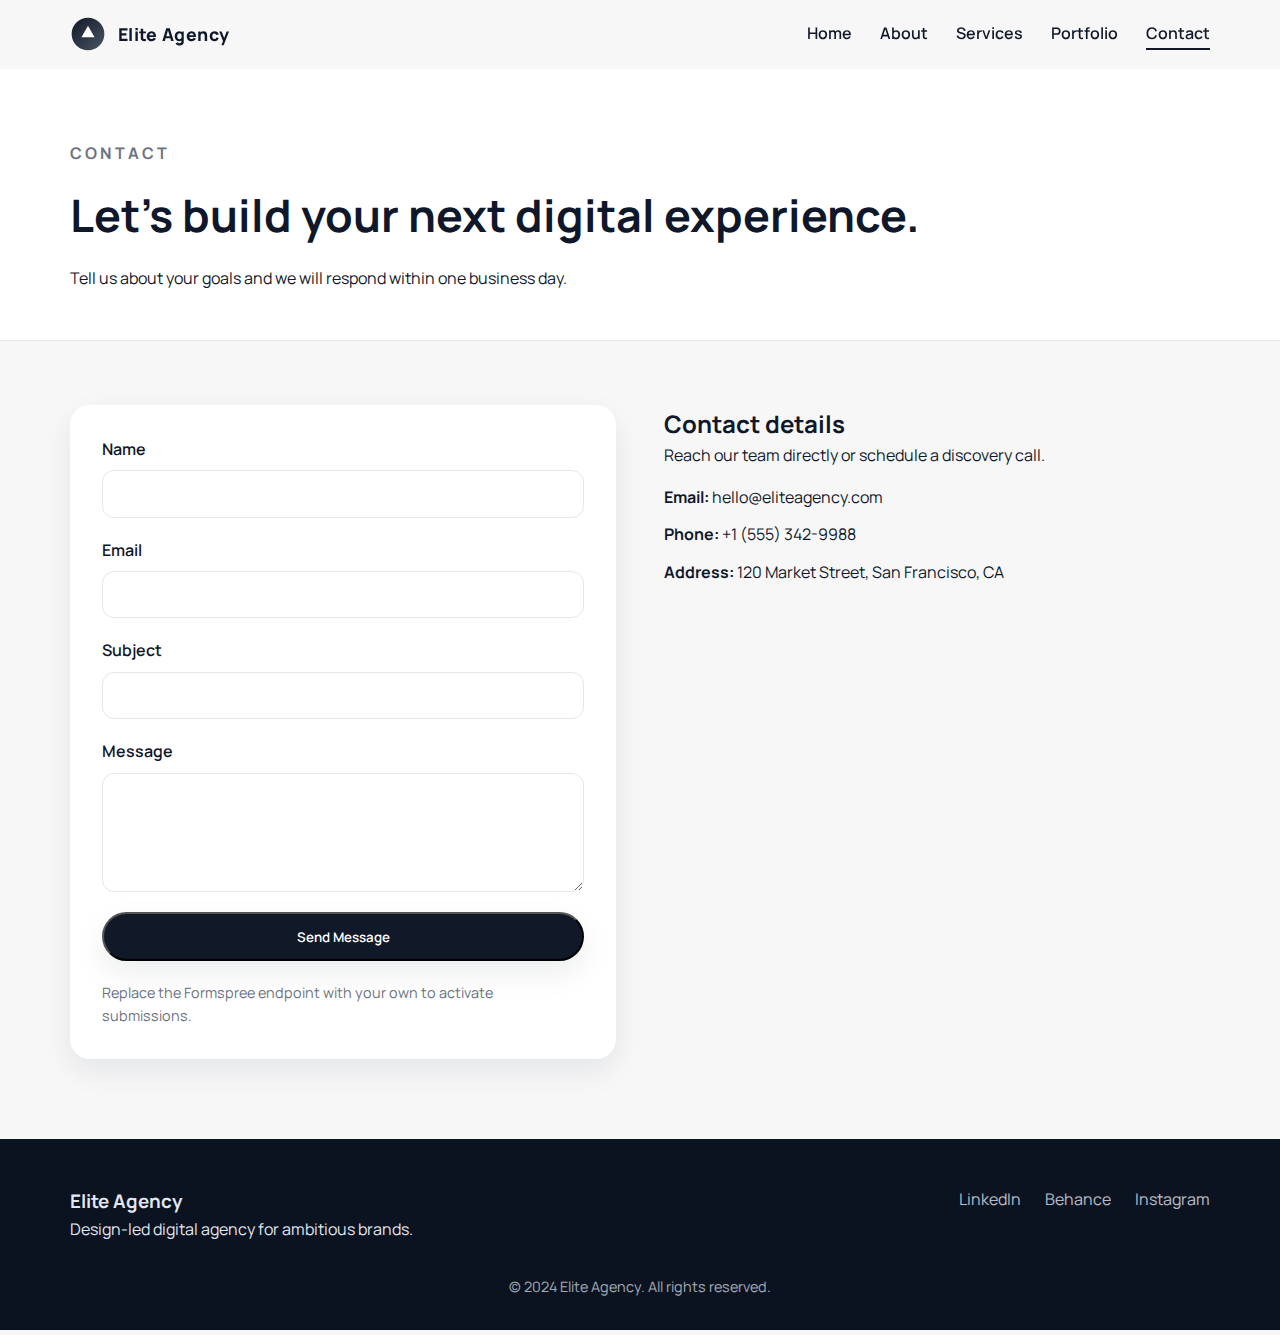
<file: contact.html>
<!DOCTYPE html>
<html lang="en">
<head>
  <meta charset="UTF-8" />
  <meta name="viewport" content="width=device-width, initial-scale=1.0" />
  <title>Contact Elite Agency | Start Your Project</title>
  <meta name="description" content="Contact Elite Agency to start your next digital project. Share your goals and we will respond within one business day." />
  <link rel="preconnect" href="https://fonts.googleapis.com" />
  <link rel="preconnect" href="https://fonts.gstatic.com" crossorigin />
  <link href="https://fonts.googleapis.com/css2?family=Manrope:wght@300;400;500;600;700;800&display=swap" rel="stylesheet" />
  <link rel="stylesheet" href="assets/css/style.css" />
</head>
<body>
  <header class="site-header" data-header>
    <nav class="navbar container" aria-label="Primary">
      <a class="logo" href="index.html" aria-label="Elite Agency">
        <svg class="logo__mark" viewBox="0 0 44 44" role="img" aria-hidden="true">
          <defs>
            <linearGradient id="elite-gradient" x1="0" y1="0" x2="1" y2="1">
              <stop offset="0%" stop-color="#111827" />
              <stop offset="100%" stop-color="#4b5563" />
            </linearGradient>
          </defs>
          <circle cx="22" cy="22" r="20" fill="url(#elite-gradient)" />
          <path d="M14 26l8-14 8 14H14z" fill="#fff" />
        </svg>
        <span>Elite Agency</span>
      </a>
      <button class="nav-toggle" type="button" aria-expanded="false" aria-controls="primary-menu">
        <span class="sr-only">Toggle navigation</span>
        <span class="nav-toggle__bar"></span>
        <span class="nav-toggle__bar"></span>
        <span class="nav-toggle__bar"></span>
      </button>
      <ul class="nav-links" id="primary-menu">
        <li><a href="index.html">Home</a></li>
        <li><a href="about.html">About</a></li>
        <li><a href="services.html">Services</a></li>
        <li><a href="portfolio.html">Portfolio</a></li>
        <li><a href="contact.html" class="is-active">Contact</a></li>
      </ul>
    </nav>
  </header>

  <main>
    <section class="page-hero">
      <div class="container page-hero__content animate-on-scroll">
        <p class="eyebrow">Contact</p>
        <h1>Let’s build your next digital experience.</h1>
        <p>Tell us about your goals and we will respond within one business day.</p>
      </div>
    </section>

    <section class="contact-section">
      <div class="container contact-grid">
        <form class="contact-form animate-on-scroll" action="https://formspree.io/f/your-form-id" method="POST">
          <label>
            Name
            <input type="text" name="name" required />
          </label>
          <label>
            Email
            <input type="email" name="email" required />
          </label>
          <label>
            Subject
            <input type="text" name="subject" required />
          </label>
          <label>
            Message
            <textarea name="message" rows="5" required></textarea>
          </label>
          <button class="button button--primary" type="submit">Send Message</button>
          <p class="form-note">Replace the Formspree endpoint with your own to activate submissions.</p>
        </form>
        <div class="contact-info animate-on-scroll">
          <h2>Contact details</h2>
          <p>Reach our team directly or schedule a discovery call.</p>
          <ul>
            <li><strong>Email:</strong> hello@eliteagency.com</li>
            <li><strong>Phone:</strong> +1 (555) 342-9988</li>
            <li><strong>Address:</strong> 120 Market Street, San Francisco, CA</li>
          </ul>
        </div>
      </div>
    </section>
  </main>

  <footer class="site-footer">
    <div class="container footer__content">
      <div>
        <h3>Elite Agency</h3>
        <p>Design-led digital agency for ambitious brands.</p>
      </div>
      <div class="footer__links">
        <a href="https://www.linkedin.com" target="_blank" rel="noreferrer">LinkedIn</a>
        <a href="https://www.behance.net" target="_blank" rel="noreferrer">Behance</a>
        <a href="https://www.instagram.com" target="_blank" rel="noreferrer">Instagram</a>
      </div>
    </div>
    <p class="footer__copyright">© 2024 Elite Agency. All rights reserved.</p>
  </footer>

  <script src="assets/js/main.js"></script>
</body>
</html>
</file>
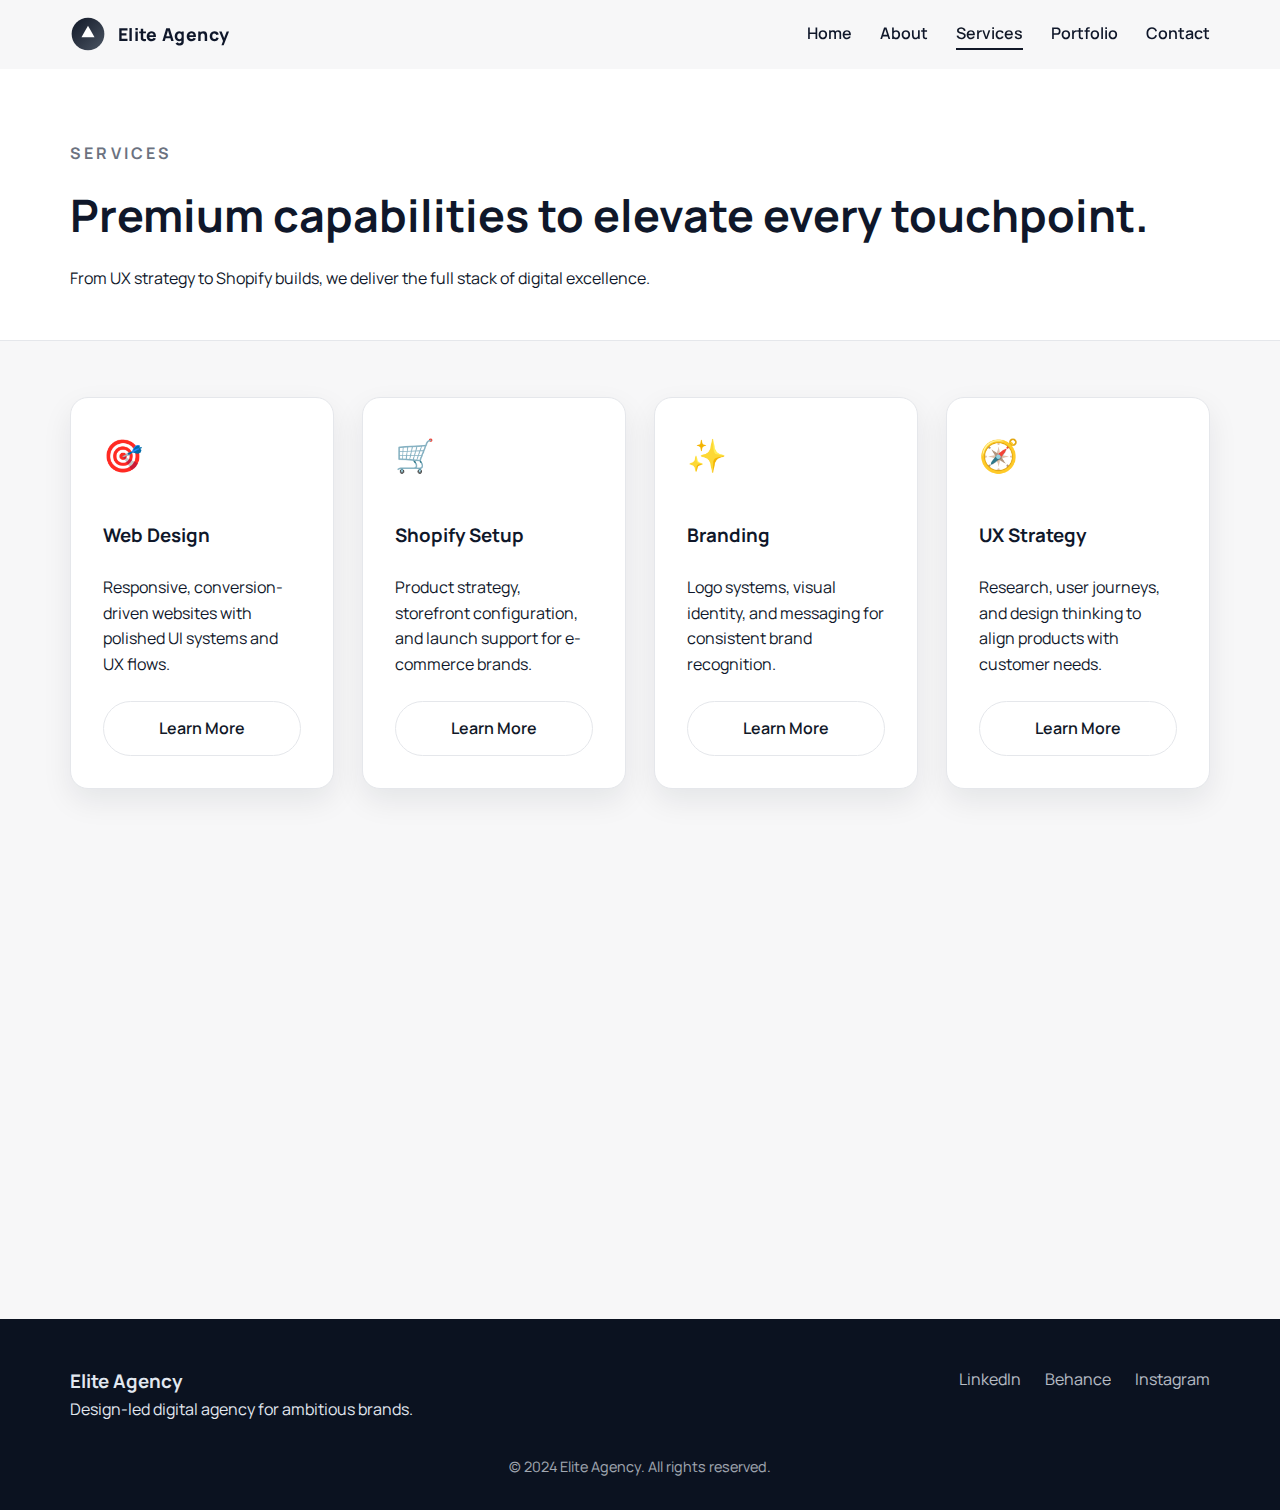
<file: services.html>
<!DOCTYPE html>
<html lang="en">
<head>
  <meta charset="UTF-8" />
  <meta name="viewport" content="width=device-width, initial-scale=1.0" />
  <title>Elite Agency Services | Web, Shopify, Branding</title>
  <meta name="description" content="Explore Elite Agency services including web design, Shopify setup, branding, UX strategy, and content systems." />
  <link rel="preconnect" href="https://fonts.googleapis.com" />
  <link rel="preconnect" href="https://fonts.gstatic.com" crossorigin />
  <link href="https://fonts.googleapis.com/css2?family=Manrope:wght@300;400;500;600;700;800&display=swap" rel="stylesheet" />
  <link rel="stylesheet" href="assets/css/style.css" />
</head>
<body>
  <header class="site-header" data-header>
    <nav class="navbar container" aria-label="Primary">
      <a class="logo" href="index.html" aria-label="Elite Agency">
        <svg class="logo__mark" viewBox="0 0 44 44" role="img" aria-hidden="true">
          <defs>
            <linearGradient id="elite-gradient" x1="0" y1="0" x2="1" y2="1">
              <stop offset="0%" stop-color="#111827" />
              <stop offset="100%" stop-color="#4b5563" />
            </linearGradient>
          </defs>
          <circle cx="22" cy="22" r="20" fill="url(#elite-gradient)" />
          <path d="M14 26l8-14 8 14H14z" fill="#fff" />
        </svg>
        <span>Elite Agency</span>
      </a>
      <button class="nav-toggle" type="button" aria-expanded="false" aria-controls="primary-menu">
        <span class="sr-only">Toggle navigation</span>
        <span class="nav-toggle__bar"></span>
        <span class="nav-toggle__bar"></span>
        <span class="nav-toggle__bar"></span>
      </button>
      <ul class="nav-links" id="primary-menu">
        <li><a href="index.html">Home</a></li>
        <li><a href="about.html">About</a></li>
        <li><a href="services.html" class="is-active">Services</a></li>
        <li><a href="portfolio.html">Portfolio</a></li>
        <li><a href="contact.html">Contact</a></li>
      </ul>
    </nav>
  </header>

  <main>
    <section class="page-hero">
      <div class="container page-hero__content animate-on-scroll">
        <p class="eyebrow">Services</p>
        <h1>Premium capabilities to elevate every touchpoint.</h1>
        <p>From UX strategy to Shopify builds, we deliver the full stack of digital excellence.</p>
      </div>
    </section>

    <section class="services-list">
      <div class="container">
        <div class="card-grid services-grid">
          <article class="card service-card animate-on-scroll">
            <div class="card__icon">🎯</div>
            <h3>Web Design</h3>
            <p>Responsive, conversion-driven websites with polished UI systems and UX flows.</p>
            <a class="button button--ghost" href="contact.html">Learn More</a>
          </article>
          <article class="card service-card animate-on-scroll">
            <div class="card__icon">🛒</div>
            <h3>Shopify Setup</h3>
            <p>Product strategy, storefront configuration, and launch support for e-commerce brands.</p>
            <a class="button button--ghost" href="contact.html">Learn More</a>
          </article>
          <article class="card service-card animate-on-scroll">
            <div class="card__icon">✨</div>
            <h3>Branding</h3>
            <p>Logo systems, visual identity, and messaging for consistent brand recognition.</p>
            <a class="button button--ghost" href="contact.html">Learn More</a>
          </article>
          <article class="card service-card animate-on-scroll">
            <div class="card__icon">🧭</div>
            <h3>UX Strategy</h3>
            <p>Research, user journeys, and design thinking to align products with customer needs.</p>
            <a class="button button--ghost" href="contact.html">Learn More</a>
          </article>
          <article class="card service-card animate-on-scroll">
            <div class="card__icon">📈</div>
            <h3>Conversion Optimization</h3>
            <p>Analytics-driven improvements to increase sign-ups, sales, and retention.</p>
            <a class="button button--ghost" href="contact.html">Learn More</a>
          </article>
          <article class="card service-card animate-on-scroll">
            <div class="card__icon">📝</div>
            <h3>Content Systems</h3>
            <p>Messaging frameworks, UI copy, and content design that resonates.</p>
            <a class="button button--ghost" href="contact.html">Learn More</a>
          </article>
        </div>
      </div>
    </section>
  </main>

  <footer class="site-footer">
    <div class="container footer__content">
      <div>
        <h3>Elite Agency</h3>
        <p>Design-led digital agency for ambitious brands.</p>
      </div>
      <div class="footer__links">
        <a href="https://www.linkedin.com" target="_blank" rel="noreferrer">LinkedIn</a>
        <a href="https://www.behance.net" target="_blank" rel="noreferrer">Behance</a>
        <a href="https://www.instagram.com" target="_blank" rel="noreferrer">Instagram</a>
      </div>
    </div>
    <p class="footer__copyright">© 2024 Elite Agency. All rights reserved.</p>
  </footer>

  <script src="assets/js/main.js"></script>
</body>
</html>
</file>
<file: assets/css/style.css>
:root {
  color-scheme: light;
  --bg: #f7f7f8;
  --surface: #ffffff;
  --text: #0f172a;
  --muted: #6b7280;
  --accent: #111827;
  --accent-soft: #1f2937;
  --border: #e5e7eb;
  --shadow: 0 24px 60px rgba(15, 23, 42, 0.1);
  --shadow-soft: 0 12px 30px rgba(15, 23, 42, 0.08);
}

* {
  box-sizing: border-box;
  margin: 0;
  padding: 0;
}

body {
  font-family: "Manrope", system-ui, sans-serif;
  background: var(--bg);
  color: var(--text);
  line-height: 1.6;
  scroll-behavior: smooth;
}

img {
  max-width: 100%;
  display: block;
}

a {
  text-decoration: none;
  color: inherit;
}

button {
  font-family: inherit;
}

.container {
  width: min(1140px, 92%);
  margin: 0 auto;
}

.sr-only {
  position: absolute;
  width: 1px;
  height: 1px;
  padding: 0;
  margin: -1px;
  overflow: hidden;
  clip: rect(0, 0, 0, 0);
  border: 0;
}

.site-header {
  position: sticky;
  top: 0;
  z-index: 20;
  background: rgba(247, 247, 248, 0.95);
  border-bottom: 1px solid transparent;
  transition: box-shadow 0.3s ease, border-color 0.3s ease, background 0.3s ease;
}

.site-header.is-scrolled {
  background: rgba(255, 255, 255, 0.98);
  border-color: var(--border);
  box-shadow: var(--shadow-soft);
}

.navbar {
  display: flex;
  align-items: center;
  justify-content: space-between;
  padding: 1rem 0;
  gap: 1rem;
}

.logo {
  display: inline-flex;
  align-items: center;
  gap: 0.75rem;
  font-weight: 800;
  font-size: 1.1rem;
  letter-spacing: 0.02em;
}

.logo__mark {
  width: 36px;
  height: 36px;
}

.nav-links {
  display: flex;
  gap: 1.75rem;
  list-style: none;
  font-weight: 600;
}

.nav-links a {
  position: relative;
  padding-bottom: 0.35rem;
  transition: color 0.3s ease;
}

.nav-links a::after {
  content: "";
  position: absolute;
  left: 0;
  bottom: 0;
  width: 0;
  height: 2px;
  background: var(--accent);
  transition: width 0.3s ease;
}

.nav-links a:hover,
.nav-links a.is-active {
  color: var(--accent);
}

.nav-links a:hover::after,
.nav-links a.is-active::after {
  width: 100%;
}

.nav-toggle {
  display: none;
  border: none;
  background: transparent;
  cursor: pointer;
}

.nav-toggle__bar {
  display: block;
  width: 24px;
  height: 2px;
  background: var(--text);
  margin: 5px 0;
  transition: transform 0.3s ease, opacity 0.3s ease;
}

.hero {
  background: var(--surface);
  padding: 5rem 0 4rem;
}

.hero__grid {
  display: grid;
  gap: 3rem;
  align-items: center;
  grid-template-columns: repeat(auto-fit, minmax(260px, 1fr));
}

.hero__logo {
  display: inline-flex;
  align-items: center;
  gap: 1rem;
  font-weight: 700;
  margin-bottom: 1.5rem;
}

.hero__logo svg {
  width: 56px;
  height: 56px;
}

.hero h1 {
  font-size: clamp(2.4rem, 4vw, 3.6rem);
  margin-bottom: 1rem;
}

.hero__subtitle {
  color: var(--muted);
  margin-bottom: 2rem;
}

.hero__actions {
  display: flex;
  flex-wrap: wrap;
  gap: 1rem;
}

.hero__panel {
  display: grid;
  gap: 1.5rem;
}

.hero__card {
  background: var(--bg);
  border: 1px solid var(--border);
  border-radius: 20px;
  padding: 2rem;
  box-shadow: var(--shadow-soft);
}

.hero__label {
  text-transform: uppercase;
  letter-spacing: 0.2em;
  font-size: 0.75rem;
  color: var(--muted);
  margin-bottom: 0.5rem;
}

.eyebrow {
  text-transform: uppercase;
  font-weight: 700;
  letter-spacing: 0.2em;
  color: var(--muted);
  margin-bottom: 0.75rem;
}

.section-heading {
  margin-bottom: 2rem;
}

.section-heading h2 {
  font-size: clamp(2rem, 3vw, 2.6rem);
  margin-bottom: 0.5rem;
}

.section-heading p {
  color: var(--muted);
}

.page-hero {
  padding: 4.5rem 0 3rem;
  background: var(--surface);
  border-bottom: 1px solid var(--border);
}

.page-hero__content h1 {
  font-size: clamp(2.2rem, 3.5vw, 3.2rem);
  margin-bottom: 1rem;
}

.card-grid {
  display: grid;
  gap: 1.75rem;
  grid-template-columns: repeat(auto-fit, minmax(240px, 1fr));
}

.card {
  background: var(--surface);
  border-radius: 18px;
  border: 1px solid var(--border);
  padding: 2rem;
  box-shadow: var(--shadow-soft);
  transition: transform 0.3s ease, box-shadow 0.3s ease;
}

.card:hover {
  transform: translateY(-6px);
  box-shadow: var(--shadow);
}

.card__icon {
  font-size: 2rem;
  margin-bottom: 1rem;
}

.card--media {
  padding: 0;
  overflow: hidden;
}

.card__media img {
  height: 220px;
  width: 100%;
  object-fit: cover;
  transition: transform 0.4s ease;
}

.card--media:hover img {
  transform: scale(1.05);
}

.card__content {
  padding: 1.5rem;
}

.services {
  padding: 4rem 0;
  background: var(--bg);
}

.services-list {
  padding: 3.5rem 0 5rem;
}

.services-grid .card {
  display: grid;
  gap: 1.5rem;
}

.service-card .button {
  align-self: flex-start;
}

.portfolio {
  padding: 4rem 0;
}

.portfolio-card__button {
  background: transparent;
  border: none;
  text-align: left;
  cursor: pointer;
  width: 100%;
}

.cta {
  padding: 4rem 0;
  background: var(--accent);
  color: #fff;
}

.cta__content {
  display: flex;
  flex-wrap: wrap;
  align-items: center;
  justify-content: space-between;
  gap: 2rem;
}

.split-section {
  padding: 4rem 0;
}

.split-section__grid {
  display: grid;
  gap: 2.5rem;
  align-items: center;
  grid-template-columns: repeat(auto-fit, minmax(260px, 1fr));
}

.split-section__media img {
  border-radius: 20px;
  box-shadow: var(--shadow);
}

.split-section--reverse .split-section__grid {
  grid-template-areas: "media text";
}

.value-list {
  margin-top: 1.5rem;
  display: grid;
  gap: 0.75rem;
  color: var(--muted);
}

.contact-section {
  padding: 4rem 0 5rem;
}

.contact-grid {
  display: grid;
  gap: 3rem;
  grid-template-columns: repeat(auto-fit, minmax(260px, 1fr));
  align-items: start;
}

.contact-form {
  display: grid;
  gap: 1.25rem;
  background: var(--surface);
  padding: 2rem;
  border-radius: 20px;
  box-shadow: var(--shadow-soft);
}

.contact-form label {
  display: grid;
  gap: 0.5rem;
  font-weight: 600;
}

.contact-form input,
.contact-form textarea {
  border-radius: 12px;
  border: 1px solid var(--border);
  padding: 0.85rem 1rem;
  font-size: 1rem;
}

.contact-info ul {
  list-style: none;
  display: grid;
  gap: 0.75rem;
  margin-top: 1rem;
}

.form-note {
  font-size: 0.9rem;
  color: var(--muted);
}

.modal {
  position: fixed;
  inset: 0;
  display: flex;
  align-items: center;
  justify-content: center;
  background: rgba(15, 23, 42, 0.6);
  opacity: 0;
  pointer-events: none;
  transition: opacity 0.3s ease;
  padding: 1.5rem;
  z-index: 30;
}

.modal.is-open {
  opacity: 1;
  pointer-events: auto;
}

.modal__content {
  background: var(--surface);
  padding: 2rem;
  border-radius: 18px;
  width: min(520px, 100%);
  position: relative;
  box-shadow: var(--shadow);
}

.modal__close {
  position: absolute;
  top: 1rem;
  right: 1rem;
  background: transparent;
  border: none;
  font-size: 1.5rem;
  cursor: pointer;
}

.button {
  display: inline-flex;
  align-items: center;
  justify-content: center;
  padding: 0.85rem 1.8rem;
  border-radius: 999px;
  font-weight: 600;
  transition: transform 0.3s ease, box-shadow 0.3s ease, background 0.3s ease, color 0.3s ease;
}

.button--primary {
  background: var(--accent);
  color: #fff;
  box-shadow: var(--shadow-soft);
}

.button--primary:hover {
  transform: translateY(-2px);
  box-shadow: var(--shadow);
}

.button--ghost {
  border: 1px solid var(--border);
  color: var(--accent);
  background: transparent;
}

.button--ghost:hover {
  background: var(--accent);
  color: #fff;
}

.button--light {
  background: #fff;
  color: var(--accent);
}

.site-footer {
  padding: 3rem 0 2rem;
  background: #0b1220;
  color: #e2e8f0;
}

.footer__content {
  display: flex;
  flex-wrap: wrap;
  gap: 2rem;
  justify-content: space-between;
  margin-bottom: 2rem;
}

.footer__links {
  display: flex;
  gap: 1.5rem;
  flex-wrap: wrap;
}

.footer__links a {
  color: #e2e8f0;
  opacity: 0.8;
  transition: opacity 0.3s ease;
}

.footer__links a:hover {
  opacity: 1;
}

.footer__copyright {
  text-align: center;
  font-size: 0.9rem;
  opacity: 0.7;
}

.animate-on-scroll {
  opacity: 0;
  transform: translateY(20px);
  transition: opacity 0.7s ease, transform 0.7s ease;
}

.animate-on-scroll.in-view {
  opacity: 1;
  transform: translateY(0);
}

@media (max-width: 900px) {
  .nav-links {
    position: absolute;
    top: 72px;
    right: 4%;
    background: var(--surface);
    border: 1px solid var(--border);
    border-radius: 16px;
    padding: 1rem 1.5rem;
    flex-direction: column;
    gap: 1rem;
    box-shadow: var(--shadow-soft);
    transform: translateY(-10px);
    opacity: 0;
    pointer-events: none;
    transition: opacity 0.3s ease, transform 0.3s ease;
  }

  .nav-links.is-open {
    opacity: 1;
    pointer-events: auto;
    transform: translateY(0);
  }

  .nav-toggle {
    display: block;
  }

  .cta__content {
    flex-direction: column;
    align-items: flex-start;
  }
}

@media (max-width: 700px) {
  .hero {
    padding-top: 4rem;
  }

  .hero__panel {
    order: -1;
  }
}
</file>
